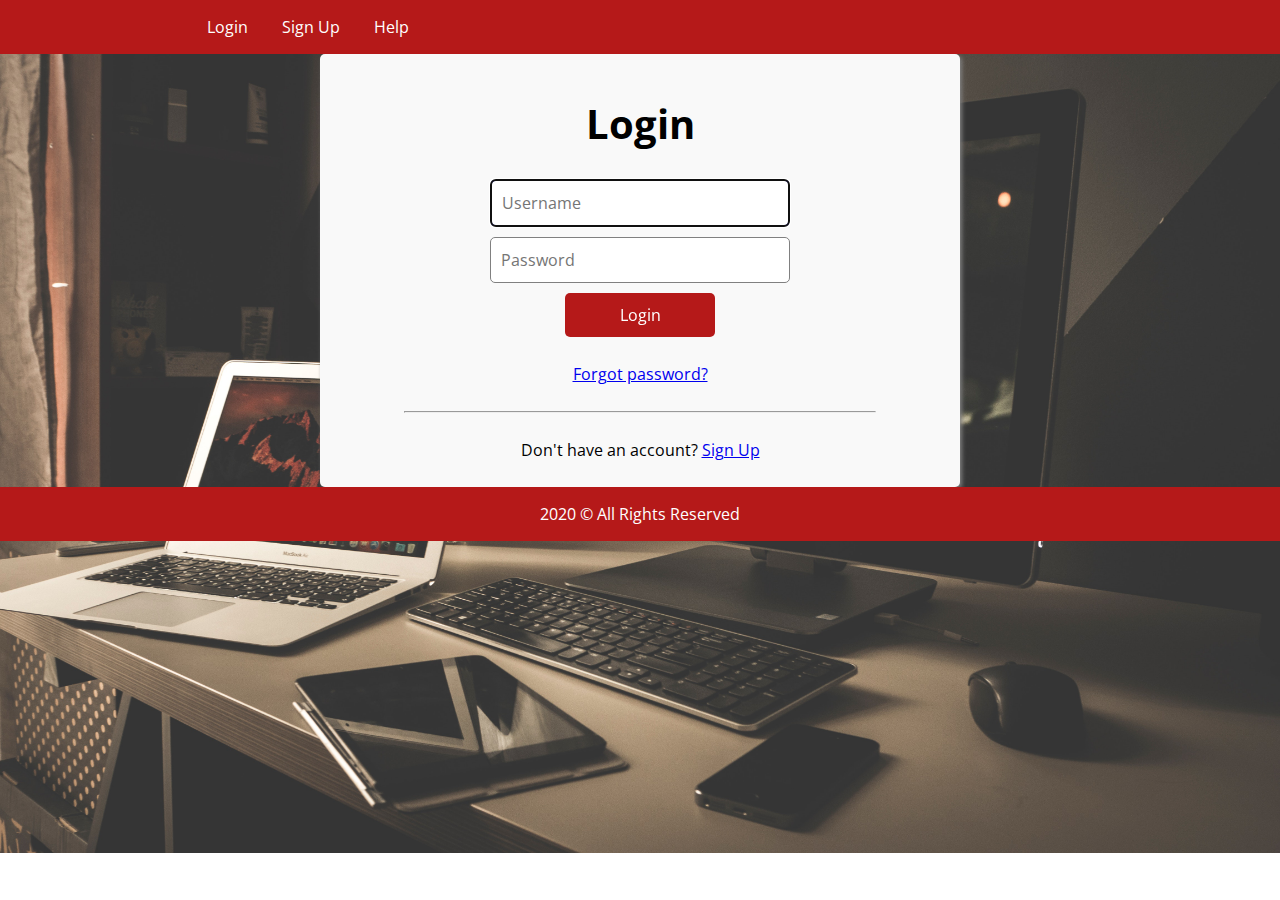
<file: index.html>
<!DOCTYPE html>
<html lang="en">
<head>
    <meta charset="UTF-8">
    <meta name="viewport" content="width=device-width, initial-scale=1.0">
    <link rel="stylesheet" href="css/main.css">
    <link href="https://fonts.googleapis.com/css?family=Open+Sans" rel="stylesheet">
    <title>Login Page</title>
</head>
<body>
    <header>
        <nav>
            <ul>
                <li><a href="index.html">Login</a></li>
                <li><a href="register.html">Sign Up</a></li>
                <li><a href="help.html">Help</a></li>
            </ul>
        </nav>
    </header>
    <section class="forms">
        <h2>Login</h2>
        <form id="login-form" action="php/authenticateUser.php" method="POST">
            <input id="username" type="text" placeholder="Username" name="login-name" autofocus required/><br>
            <div class="reg-error" id="name-error"></div>
            <input id="password" type="password" placeholder="Password" name="login-pass" required/><br>
            <div class="reg-error" id="pass-length-error"></div>
            <input type="submit" value="Login" id="login-btn"/>
        </form>
        <div id="login-extra">
            <a href="forgot.html">Forgot password?</a>
            <hr>
            <p>Don't have an account? <a href="register.html">Sign Up</a></p>
        </div>
    </section>
    <footer>
        <p>2020 &copy; All Rights Reserved</p>
    </footer>
    <script src="js/validateCreds.js"></script>
    <!-- <script src="js/displayLoginError.js"></script> -->
</body>
</html>
</file>
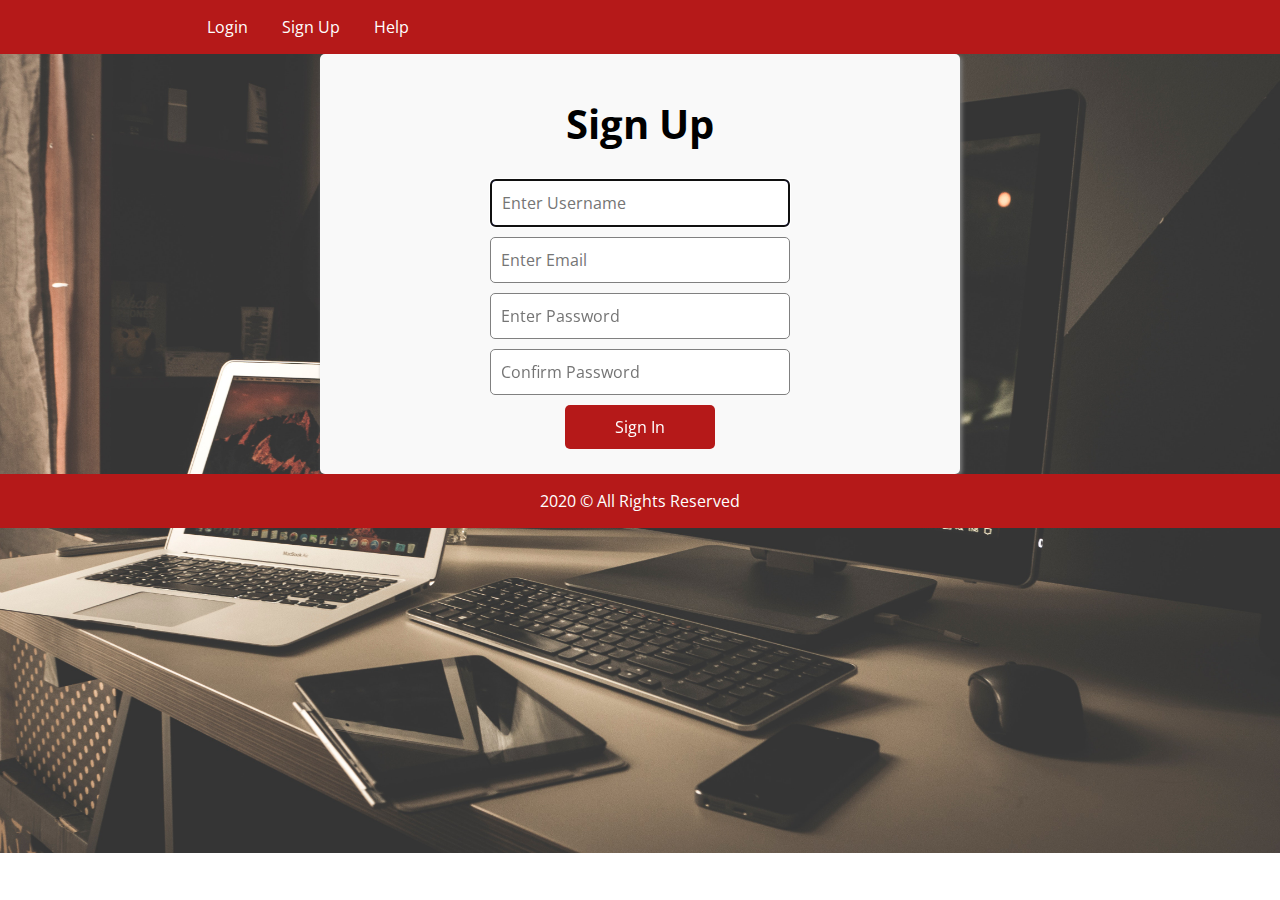
<file: register.html>
<!DOCTYPE html>
<html lang="en">
<head>
    <meta charset="UTF-8">
    <meta name="viewport" content="width=device-width, initial-scale=1.0">
    <link rel="stylesheet" href="css/main.css">
    <link href="https://fonts.googleapis.com/css?family=Open+Sans" rel="stylesheet">
    <title>Sign Up Page</title>
</head>
<body>
    <header>
        <nav>
            <ul>
                <li><a href="index.html">Login</a></li>
                <li><a href="register.html">Sign Up</a></li>
                <li><a href="help.html">Help</a></li>
            </ul>
        </nav>
    </header>
    <section class="forms">
        <h2>Sign Up</h2>
        <form id="register-form" action="php/registerUser.php" method="post">
            <input id="name" type="text" placeholder="Enter Username" name="name" autofocus required/><br>
            <div class="reg-error" id="name-error"></div>
            <input id="email" type="email" placeholder="Enter Email" name="email" required/><br>
            <div class="reg-error" id="email-error"></div>
            <input id="pass" type="password" placeholder="Enter Password" name="password-entry" required/><br>
            <div class="reg-error" id="pass-length-error"></div>
            <input id="repass" type="password" placeholder="Confirm Password" required/><br>
            <div class="reg-error" id="pass-error"></div>
            <input type="submit" value="Sign In" id="register-btn"/>
        </form>
    </section>
    <footer>
        <p>2020 &copy; All Rights Reserved</p>
    </footer>
    <script src="js/validateUser.js"></script>
</body>
</html>
</file>
<file: css/main.css>
/* Global Settings */
*{
    margin: 0;
    padding: 0;
    box-sizing: border-box;
    font-family: 'Open Sans',Arial, Helvetica, sans-serif;
    line-height: 1.5;
    font-size: 16px;
}
body{
    /* background: url('img/login-back.jpg'); */
    background: url("../img/generic-back.jpg");
    background-size: cover;
    background-repeat: no-repeat;
}

/* Header - NAVBAR and Logo*/
header{
    background: #b51919;
    padding: 15px 0;
    text-align: center;
    position: fixed;
    width: 100%;
    top: 0;
}
nav{
    min-width: 70%;
    margin: 0 auto;
}
header li{
    display: inline-block;
    padding: 0 15px;
}
header a{
    text-decoration: none;
    color: white;
}
header a:hover{
    color: #e4e5eb;
}
.forms{
    min-width: 50%;
    margin: auto;
    padding: 20px;
    margin-top: 54px;
    border-radius: 5px;
    text-align: center;
    background-color: #f9f9f9;
    box-shadow: 2px 2px 4px gray;
}
.forms h2{
    font-size: 40px;
    margin: 20px;
}
input{
    padding: 10px;
    margin: 5px 0; /* should be like this to be aligned properly */
    width: 50%;
    border: 1px gray solid;
    border-radius: 5px;
}
input:focus{
    border: 2px solid blue;
}
input[type="submit"]{
    padding: 10px 20px;
    border: 0;
    width: 150px;
    color: white;
    background-color: #b51919;
    transition: .3s ease;
    border-radius: 5px;
}
input[type="submit"]:hover, #add-site:hover, .ind-site input[type="submit"]:hover{
    background-color: #911414;
}
#login-extra{
    padding: 5px;
    margin-top: 15px;
}
#login-extra hr{
    margin: 25px auto;
    width: 80%;
    color: #efefef;
    text-align: center;
}
.reg-error{
    margin: 0 auto; /*To center the div inside the parent div*/
    width: 250px;
    color: white;
    border-radius: 5px;
    background-color: #cf2323;
}
#add-site{
    padding: 2px 5px;
    border: 0;
    width: 60px;
    color: white;
    background-color: #b51919;
    font-size: 24px;
    transition: .3s ease;
    border-radius: 25px;
    float: right;
}
.replace h3, .top h1{
    font-size: 24px;
}
.top{
    margin: 0 auto;
    margin-top: 54px;
    min-width: 70%;
    padding: 10px 10px;
}
.top h1{
    float: left;
    color: white;
}
.replace h5{
    font-size: 16px;
}
.replace{
    text-align: center;
    color: #bbbbbb;
}
footer{
    background: #b51919;
    padding: 15px 0;
    text-align: center;
    color: white;
}

.ind-site{
    display: block;
    background-color: #eeeeee;
    color: gray;
    box-shadow: 0 3px 4px #3b3b3b;
    border-radius: 5px;
    margin: 15px auto;
    min-width: 50%;
    padding: 15px;
    padding-left: 30px;
}
.ind-site li{
    margin-bottom: 5px;
}
.ind-site li b{
    color: black;
}
.ind-site ul{
    margin: 0;
    padding: 0;
}
.ind-site input[type="submit"]{
    padding: 5px 10px;
    border: 0;
    width: 75px;
    color: white;
    background-color: #b51919;
    transition: .3s ease;
    border-radius: 5px;
}
.ind-site input{
    padding: 3px;
    margin: 3px;
    margin-left: 5px;
    border: 0;
    border-bottom: 1px solid gray;
    border-radius: 0;
    color: inherit;
    background-color: inherit;
}
.ind-site form{
    text-align: right;
    display: block;
    margin-right: 30%;
}
#del-btn{
    margin-top: 5px;
}
@media screen and (min-width: 480px){
    header{
        text-align: left;
    }
    .forms, .top, nav, .ind-site{
        width: 50%;
    }
}
</file>
